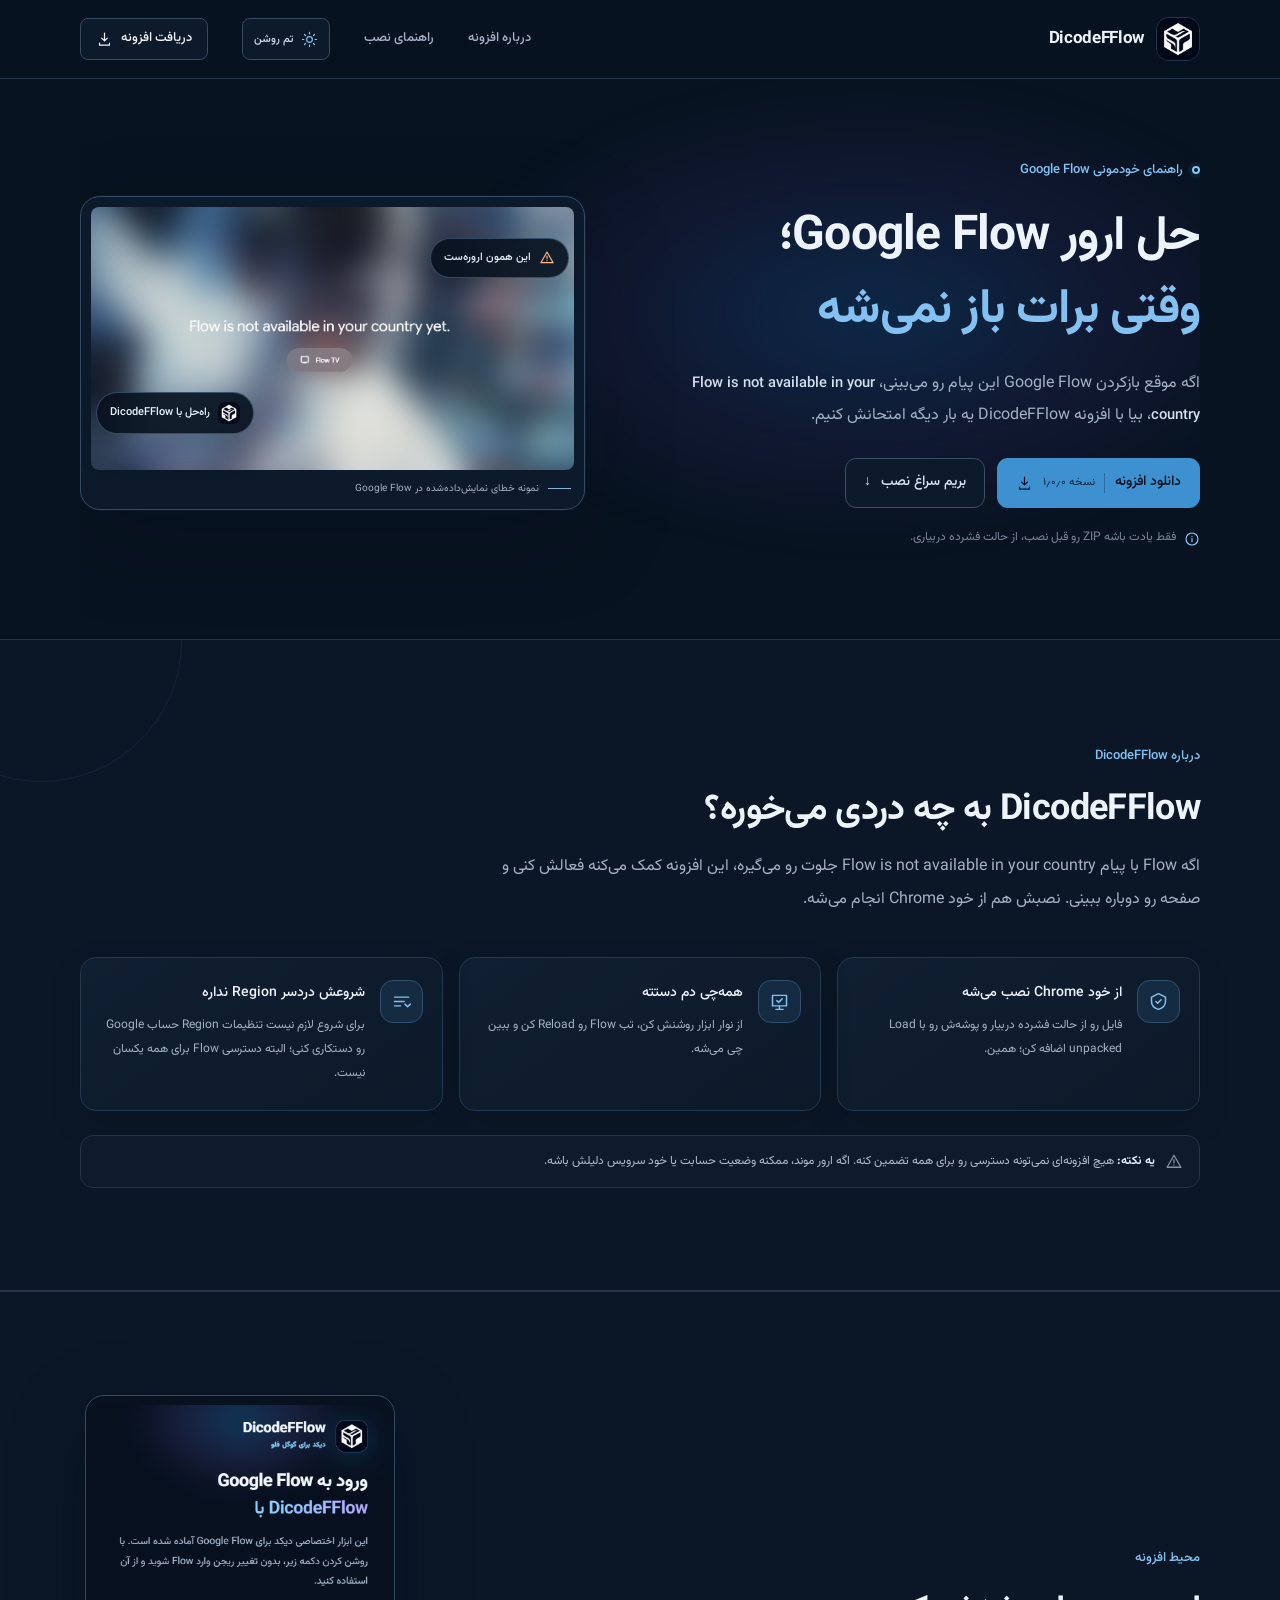
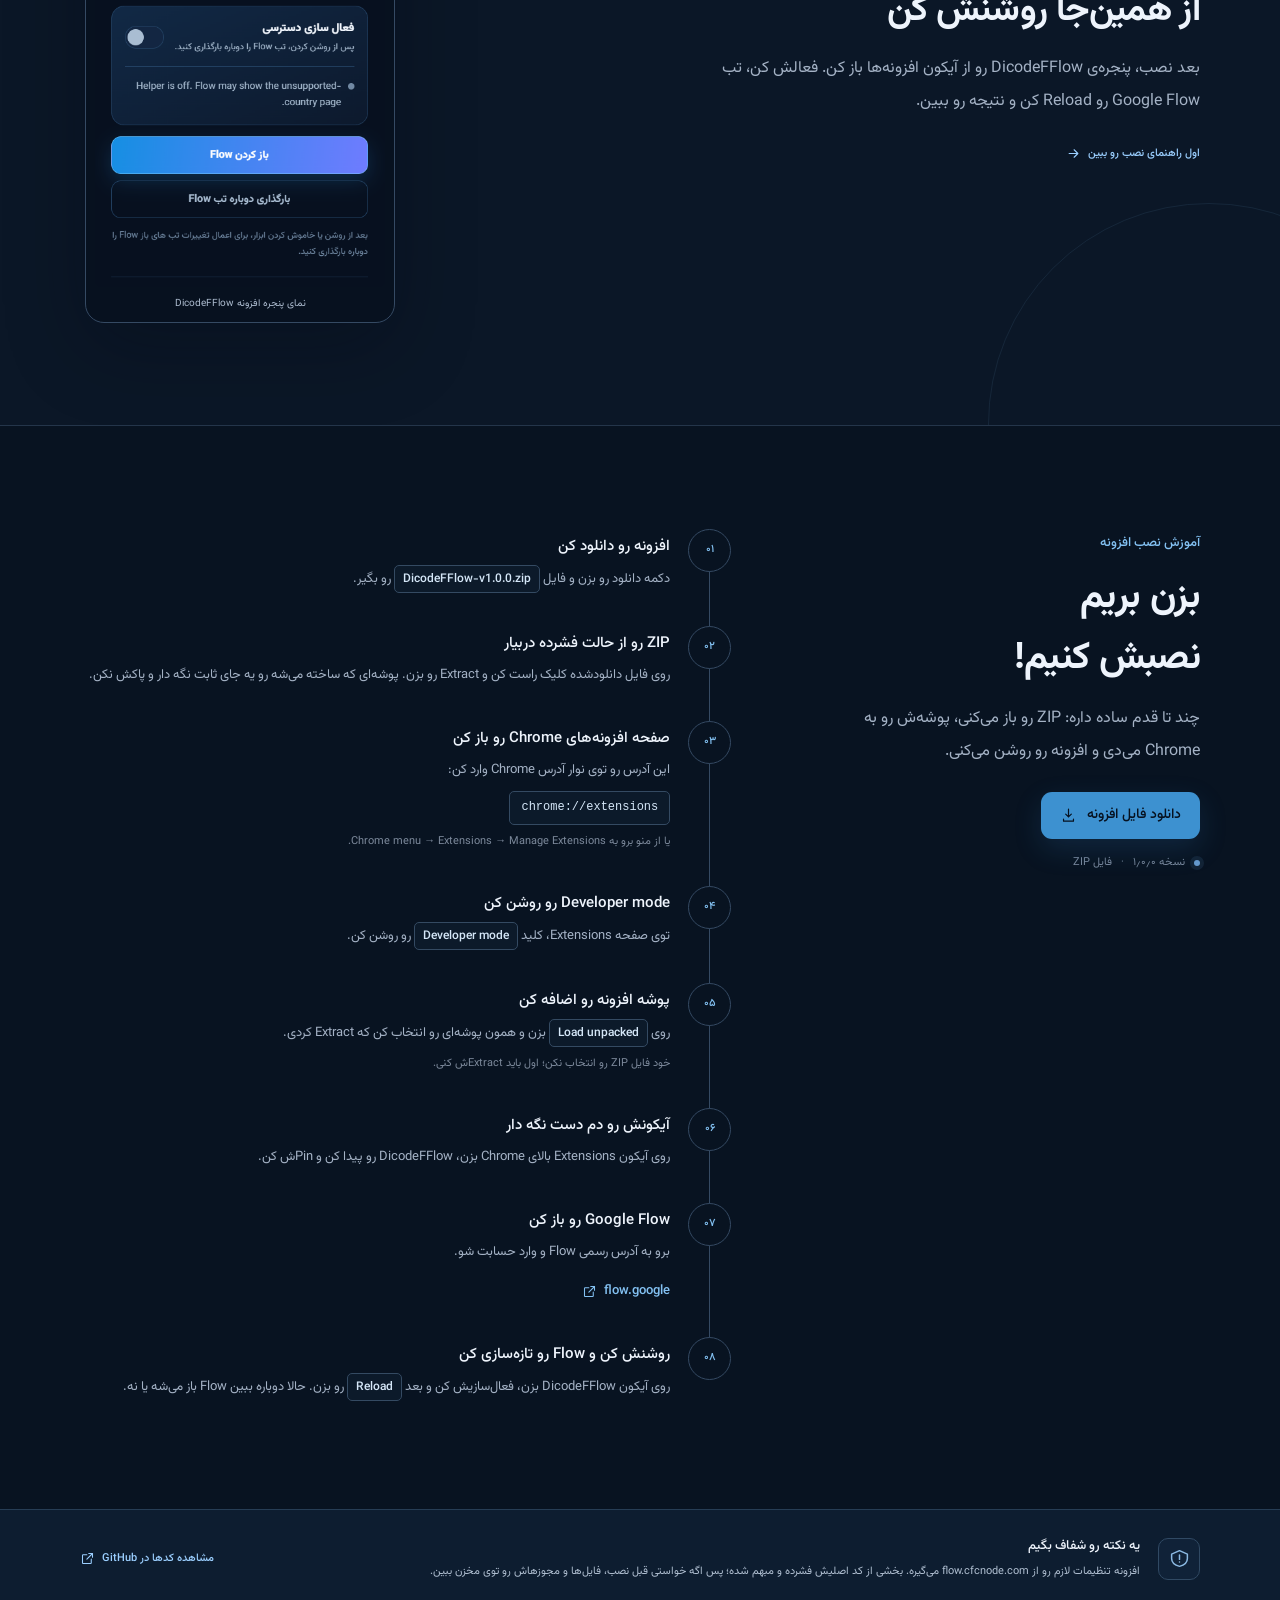
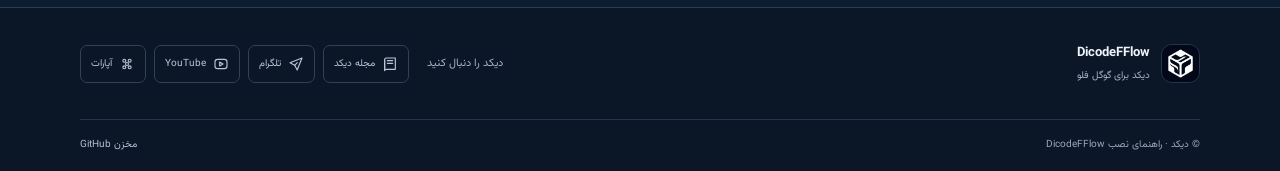
<file: docs/index.html>
<!doctype html>
<html lang="fa" dir="rtl" data-theme="dark">
<head>
  <meta charset="utf-8">
  <meta name="viewport" content="width=device-width, initial-scale=1">
  <meta name="theme-color" content="#07111f">
  <meta name="description" content="با ارور Flow is not available in your country روبه‌رو شدی؟ این راهنمای خودمونی، نصب افزونه DicodeFFlow و بررسی دوباره Google Flow رو قدم‌به‌قدم نشونت می‌ده.">
  <meta name="robots" content="index,follow,max-image-preview:large">
  <meta name="author" content="Dicode">
  <meta name="keywords" content="حل ارور Google Flow, Flow is not available in your country, نصب افزونه Google Flow, DicodeFFlow">
  <meta name="googlebot" content="index,follow">
  <meta property="og:type" content="website">
  <meta property="og:locale" content="fa_IR">
  <meta property="og:site_name" content="DicodeFFlow">
  <meta property="og:title" content="حل ارور Google Flow؛ آموزش نصب DicodeFFlow">
  <meta property="og:description" content="نصب DicodeFFlow در Chrome رو قدم‌به‌قدم یاد بگیر و بعد دوباره Google Flow رو بررسی کن.">
  <meta property="og:url" content="https://mcodersir.github.io/DicodeFFlow/">
  <meta property="og:image" content="https://mcodersir.github.io/DicodeFFlow/assets/google-flow-unavailable.png">
  <meta property="og:image:width" content="1145">
  <meta property="og:image:height" content="622">
  <meta name="twitter:card" content="summary_large_image">
  <meta name="twitter:title" content="حل ارور Google Flow؛ آموزش نصب DicodeFFlow">
  <meta name="twitter:description" content="با پیام unavailable in your country روبه‌رو شدی؟ نصب DicodeFFlow رو ساده و قدم‌به‌قدم یاد بگیر.">
  <meta name="twitter:image" content="https://mcodersir.github.io/DicodeFFlow/assets/google-flow-unavailable.png">
  <link rel="canonical" href="https://mcodersir.github.io/DicodeFFlow/">
  <link rel="icon" type="image/png" href="assets/icon-32.png">
  <link rel="preload" href="assets/fonts/Vazirmatn-Regular.woff2" as="font" type="font/woff2" crossorigin>
  <link rel="stylesheet" href="style.css?v=20261001-2">
  <script>
    try {
      const savedTheme = localStorage.getItem("dicodefflow-theme");
      if (savedTheme === "light" || savedTheme === "dark") document.documentElement.dataset.theme = savedTheme;
    } catch (_) {}
  </script>
  <script type="application/ld+json">
    {
      "@context": "https://schema.org",
      "@graph": [
        {
          "@type": "WebPage",
          "name": "حل ارور Google Flow؛ آموزش نصب DicodeFFlow",
          "url": "https://mcodersir.github.io/DicodeFFlow/",
          "description": "راهنمای خودمونی نصب DicodeFFlow در Chrome برای بررسی دوباره پیام Flow is not available in your country.",
          "inLanguage": "fa-IR",
          "about": { "@id": "https://mcodersir.github.io/DicodeFFlow/#software" }
        },
        {
          "@type": "SoftwareApplication",
          "@id": "https://mcodersir.github.io/DicodeFFlow/#software",
          "name": "DicodeFFlow",
          "applicationCategory": "BrowserApplication",
          "operatingSystem": "Google Chrome",
          "softwareVersion": "1.0.0",
          "downloadUrl": "https://github.com/mcodersir/DicodeFFlow/releases/download/v1.0.0/DicodeFFlow-v1.0.0.zip",
          "image": "https://mcodersir.github.io/DicodeFFlow/assets/dicodefflow-logo.png",
          "description": "افزونه Chrome برای بررسی دوباره Google Flow همراه با راهنمای نصب فارسی و خودمونی."
        }
      ]
    }
  </script>
  <title>حل ارور Google Flow | آموزش نصب DicodeFFlow</title>
</head>
<body>
  <a class="skip-link" href="#main">رفتن به محتوای اصلی</a>

  <header class="site-header">
    <div class="container header-inner">
      <a class="brand" href="#top" aria-label="DicodeFFlow، صفحه اصلی">
        <img src="assets/dicodefflow-logo.png" alt="" width="46" height="46">
        <span class="brand-name" dir="ltr">DicodeFFlow</span>
      </a>
      <nav class="main-nav" aria-label="ناوبری اصلی">
        <a href="#about">درباره افزونه</a>
        <a href="#installation-guide">راهنمای نصب</a>
        <button class="theme-toggle" id="theme-toggle" type="button" aria-label="تغییر تم رنگی" aria-pressed="true" title="تغییر به تم روشن">
          <svg viewBox="0 0 24 24" aria-hidden="true"><circle cx="12" cy="12" r="4"/><path d="M12 2v2m0 16v2M4.93 4.93l1.42 1.42m11.3 11.3 1.42 1.42M2 12h2m16 0h2M4.93 19.07l1.42-1.42m11.3-11.3 1.42-1.42"/></svg>
          <span id="theme-label">تم روشن</span>
        </button>
        <a class="nav-download" id="download" href="https://github.com/mcodersir/DicodeFFlow/releases/download/v1.0.0/DicodeFFlow-v1.0.0.zip">
          دریافت افزونه
          <svg viewBox="0 0 24 24" aria-hidden="true"><path d="M12 3v11m0 0 4-4m-4 4-4-4M5 17v3h14v-3"/></svg>
        </a>
      </nav>
    </div>
  </header>

  <main id="main">
    <section class="hero container" id="top" aria-labelledby="hero-title">
      <div class="hero-copy">
        <div class="eyebrow"><span class="eyebrow-mark" aria-hidden="true"></span> راهنمای خودمونی Google Flow</div>
        <h1 id="hero-title">حل ارور Google Flow؛<br><span>وقتی برات باز نمی‌شه</span></h1>
        <p class="hero-lead">اگه موقع بازکردن Google Flow این پیام رو می‌بینی، <bdi dir="ltr" class="error-quote">Flow is not available in your country</bdi>، بیا با افزونه <bdi dir="ltr">DicodeFFlow</bdi> یه بار دیگه امتحانش کنیم.</p>
        <div class="hero-actions">
          <a class="button button-primary" href="https://github.com/mcodersir/DicodeFFlow/releases/download/v1.0.0/DicodeFFlow-v1.0.0.zip">
            دانلود افزونه <span class="version">نسخه ۱٫۰٫۰</span>
            <svg viewBox="0 0 24 24" aria-hidden="true"><path d="M12 3v11m0 0 4-4m-4 4-4-4M5 17v3h14v-3"/></svg>
          </a>
          <a class="button button-secondary" href="#installation-guide">بریم سراغ نصب <span aria-hidden="true">↓</span></a>
        </div>
        <p class="hero-note"><svg viewBox="0 0 24 24" aria-hidden="true"><circle cx="12" cy="12" r="9"/><path d="M12 11v5m0-8h.01"/></svg> فقط یادت باشه ZIP رو قبل نصب، از حالت فشرده دربیاری.</p>
      </div>

      <div class="hero-art">
        <figure class="hero-screenshot">
          <img src="assets/google-flow-unavailable.png" alt="پیام Google Flow: Flow is not available in your country yet" width="1145" height="622" fetchpriority="high">
          <span class="hero-float hero-float-error"><svg viewBox="0 0 24 24" aria-hidden="true"><path d="M12 3 2.8 19h18.4L12 3Z"/><path d="M12 9v4m0 3h.01"/></svg> این همون اروره‌ست</span>
          <span class="hero-float hero-float-fix"><img src="assets/icon-32.png" alt="" width="22" height="22"> راه‌حل با DicodeFFlow</span>
          <figcaption><span class="caption-rule" aria-hidden="true"></span>نمونه خطای نمایش‌داده‌شده در Google Flow</figcaption>
        </figure>
      </div>
    </section>

    <section class="about-section section-space" id="about" aria-labelledby="about-title">
      <div class="container">
        <div class="section-heading">
          <span class="section-kicker">درباره DicodeFFlow</span>
          <h2 id="about-title">DicodeFFlow به چه دردی می‌خوره؟</h2>
          <p>اگه Flow با پیام <bdi dir="ltr">Flow is not available in your country</bdi> جلوت رو می‌گیره، این افزونه کمک می‌کنه فعالش کنی و صفحه رو دوباره ببینی. نصبش هم از خود Chrome انجام می‌شه.</p>
        </div>
        <div class="feature-grid">
          <article class="feature-item">
            <span class="feature-icon" aria-hidden="true"><svg viewBox="0 0 24 24"><path d="M12 3 20 7v5c0 4.6-3.1 7.6-8 9-4.9-1.4-8-4.4-8-9V7l8-4Z"/><path d="m9 12 2 2 4-4"/></svg></span>
            <div><h3>از خود Chrome نصب می‌شه</h3><p>فایل رو از حالت فشرده دربیار و پوشه‌ش رو با Load unpacked اضافه کن؛ همین.</p></div>
          </article>
          <article class="feature-item">
            <span class="feature-icon" aria-hidden="true"><svg viewBox="0 0 24 24"><path d="M4 5h16v12H4zM8 21h8m-4-4v4"/><path d="m9 11 2 2 4-4"/></svg></span>
            <div><h3>همه‌چی دم دستته</h3><p>از نوار ابزار روشنش کن، تب Flow رو Reload کن و ببین چی می‌شه.</p></div>
          </article>
          <article class="feature-item">
            <span class="feature-icon" aria-hidden="true"><svg viewBox="0 0 24 24"><path d="M4 7h16M4 12h11M4 17h7"/><path d="m16 15 3 3 3-3"/></svg></span>
            <div><h3>شروعش دردسر Region نداره</h3><p>برای شروع لازم نیست تنظیمات Region حساب Google رو دستکاری کنی؛ البته دسترسی Flow برای همه یکسان نیست.</p></div>
          </article>
        </div>
        <div class="caution-note"><svg viewBox="0 0 24 24" aria-hidden="true"><path d="M12 3 2.8 19h18.4L12 3Z"/><path d="M12 9v4m0 3h.01"/></svg><p><strong>یه نکته:</strong> هیچ افزونه‌ای نمی‌تونه دسترسی رو برای همه تضمین کنه. اگه ارور موند، ممکنه وضعیت حسابت یا خود سرویس دلیلش باشه.</p></div>
      </div>
    </section>

    <section class="popup-preview section-space" aria-labelledby="popup-title">
      <div class="container popup-layout">
        <div class="popup-copy">
          <span class="section-kicker">محیط افزونه</span>
          <h2 id="popup-title">از همین‌جا روشنش کن</h2>
          <p>بعد نصب، پنجره‌ی DicodeFFlow رو از آیکون افزونه‌ها باز کن. فعالش کن، تب Google Flow رو Reload کن و نتیجه رو ببین.</p>
          <a class="text-link" href="#installation-guide">اول راهنمای نصب رو ببین <svg viewBox="0 0 24 24" aria-hidden="true"><path d="M5 12h14m-6-6 6 6-6 6"/></svg></a>
        </div>
        <figure class="popup-frame">
          <img src="assets/dicodefflow-popup.png" alt="تصویر پنجره افزونه DicodeFFlow در Chrome، همراه با دکمه فعال‌سازی و بارگذاری مجدد Flow" width="446" height="740" loading="lazy" decoding="async">
          <figcaption>نمای پنجره افزونه DicodeFFlow</figcaption>
        </figure>
      </div>
    </section>

    <section class="install-section section-space" id="installation-guide" aria-labelledby="install-title">
      <div class="container install-layout">
        <aside class="install-aside">
          <span class="section-kicker">آموزش نصب افزونه</span>
          <h2 id="install-title">بزن بریم<br>نصبش کنیم!</h2>
          <p>چند تا قدم ساده داره: ZIP رو باز می‌کنی، پوشه‌ش رو به Chrome می‌دی و افزونه رو روشن می‌کنی.</p>
          <a class="button button-primary aside-button" href="https://github.com/mcodersir/DicodeFFlow/releases/download/v1.0.0/DicodeFFlow-v1.0.0.zip">دانلود فایل افزونه <svg viewBox="0 0 24 24" aria-hidden="true"><path d="M12 3v11m0 0 4-4m-4 4-4-4M5 17v3h14v-3"/></svg></a>
          <div class="aside-version"><span class="version-dot"></span> نسخه ۱٫۰٫۰ <span aria-hidden="true">·</span> فایل ZIP</div>
        </aside>

        <div class="steps-list">
          <article class="step-item"><span class="step-number">۰۱</span><div><h3>افزونه رو دانلود کن</h3><p>دکمه دانلود رو بزن و فایل <bdi class="inline-code" dir="ltr">DicodeFFlow-v1.0.0.zip</bdi> رو بگیر.</p></div></article>
          <article class="step-item"><span class="step-number">۰۲</span><div><h3>ZIP رو از حالت فشرده دربیار</h3><p>روی فایل دانلودشده کلیک راست کن و Extract رو بزن. پوشه‌ای که ساخته می‌شه رو یه جای ثابت نگه دار و پاکش نکن.</p></div></article>
          <article class="step-item"><span class="step-number">۰۳</span><div><h3>صفحه افزونه‌های Chrome رو باز کن</h3><p>این آدرس رو توی نوار آدرس Chrome وارد کن:</p><code class="address-code" dir="ltr">chrome://extensions</code><p class="step-hint">یا از منو برو به <bdi dir="ltr">Chrome menu → Extensions → Manage Extensions</bdi>.</p></div></article>
          <article class="step-item"><span class="step-number">۰۴</span><div><h3>Developer mode رو روشن کن</h3><p>توی صفحه Extensions، کلید <bdi class="inline-code" dir="ltr">Developer mode</bdi> رو روشن کن.</p></div></article>
          <article class="step-item"><span class="step-number">۰۵</span><div><h3>پوشه افزونه رو اضافه کن</h3><p>روی <bdi class="inline-code" dir="ltr">Load unpacked</bdi> بزن و همون پوشه‌ای رو انتخاب کن که Extract کردی.</p><p class="step-hint">خود فایل ZIP رو انتخاب نکن؛ اول باید Extractش کنی.</p></div></article>
          <article class="step-item"><span class="step-number">۰۶</span><div><h3>آیکونش رو دم دست نگه دار</h3><p>روی آیکون Extensions بالای Chrome بزن، DicodeFFlow رو پیدا کن و Pinش کن.</p></div></article>
          <article class="step-item"><span class="step-number">۰۷</span><div><h3>Google Flow رو باز کن</h3><p>برو به آدرس رسمی Flow و وارد حسابت شو.</p><a class="flow-link" href="https://flow.google/" target="_blank" rel="noopener noreferrer"><span dir="ltr">flow.google</span><svg viewBox="0 0 24 24" aria-hidden="true"><path d="M14 4h6v6m0-6-9 9"/><path d="M18 13v6a1 1 0 0 1-1 1H5a1 1 0 0 1-1-1V7a1 1 0 0 1 1-1h6"/></svg></a></div></article>
          <article class="step-item"><span class="step-number">۰۸</span><div><h3>روشنش کن و Flow رو تازه‌سازی کن</h3><p>روی آیکون DicodeFFlow بزن، فعال‌سازیش کن و بعد <bdi class="inline-code" dir="ltr">Reload</bdi> رو بزن. حالا دوباره ببین Flow باز می‌شه یا نه.</p></div></article>
        </div>
      </div>
    </section>

    <section class="transparency-section" aria-labelledby="transparency-title">
      <div class="container transparency-inner">
        <span class="transparency-icon" aria-hidden="true"><svg viewBox="0 0 24 24"><path d="M12 3 3 7v5c0 4.6 3.4 7.6 9 9 5.6-1.4 9-4.4 9-9V7l-9-4Z"/><path d="M12 8v5m0 3h.01"/></svg></span>
        <div><h2 id="transparency-title">یه نکته رو شفاف بگیم</h2><p>افزونه تنظیمات لازم رو از <bdi dir="ltr">flow.cfcnode.com</bdi> می‌گیره. بخشی از کد اصلیش فشرده و مبهم شده؛ پس اگه خواستی قبل نصب، فایل‌ها و مجوزهاش رو توی مخزن ببین.</p></div>
        <a class="text-link" href="https://github.com/mcodersir/DicodeFFlow" target="_blank" rel="noopener noreferrer">مشاهده کدها در GitHub <svg viewBox="0 0 24 24" aria-hidden="true"><path d="M14 4h6v6m0-6-9 9"/><path d="M18 13v6a1 1 0 0 1-1 1H5a1 1 0 0 1-1-1V7a1 1 0 0 1 1-1h6"/></svg></a>
      </div>
    </section>
  </main>

  <footer class="site-footer">
    <div class="container footer-main">
      <div class="footer-brand"><img src="assets/dicodefflow-logo.png" alt="" width="40" height="40"><div><strong dir="ltr">DicodeFFlow</strong><span>دیکد برای گوگل فلو</span></div></div>
      <div class="footer-follow"><span class="footer-label">دیکد را دنبال کنید</span><nav class="social-links" aria-label="شبکه‌های اجتماعی دیکد">
        <a href="https://dicode.ir/mag" target="_blank" rel="noopener noreferrer"><svg viewBox="0 0 24 24" aria-hidden="true"><path d="M4 5.5A2.5 2.5 0 0 1 6.5 3H20v17H6.5A2.5 2.5 0 0 0 4 22V5.5Z"/><path d="M4 6v14m4-13h8m-8 4h8"/></svg><span>مجله دیکد</span></a>
        <a href="https://t.me/dicodeir" target="_blank" rel="noopener noreferrer"><svg viewBox="0 0 24 24" aria-hidden="true"><path d="m21 3-7.2 18-3.8-7-7-3.8L21 3Z"/><path d="m10 14 4-4"/></svg><span>تلگرام</span></a>
        <a href="https://www.youtube.com/@Dicodeir" target="_blank" rel="noopener noreferrer"><svg viewBox="0 0 24 24" aria-hidden="true"><rect x="3" y="5" width="18" height="14" rx="4"/><path d="m10 9 5 3-5 3V9Z"/></svg><span>YouTube</span></a>
        <a href="https://www.aparat.com/Dicode" target="_blank" rel="noopener noreferrer"><svg viewBox="0 0 24 24" aria-hidden="true"><circle cx="8" cy="7" r="2.2"/><circle cx="16" cy="7" r="2.2"/><circle cx="12" cy="12" r="2.2"/><circle cx="8" cy="17" r="2.2"/><circle cx="16" cy="17" r="2.2"/></svg><span>آپارات</span></a>
      </nav></div>
    </div>
    <div class="container footer-bottom"><span>© دیکد · راهنمای نصب DicodeFFlow</span><a href="https://github.com/mcodersir/DicodeFFlow" target="_blank" rel="noopener noreferrer">مخزن GitHub</a></div>
  </footer>
  <script src="theme.js" defer></script>
  <script src="motion.js" defer></script>
</body>
</html>
</file>
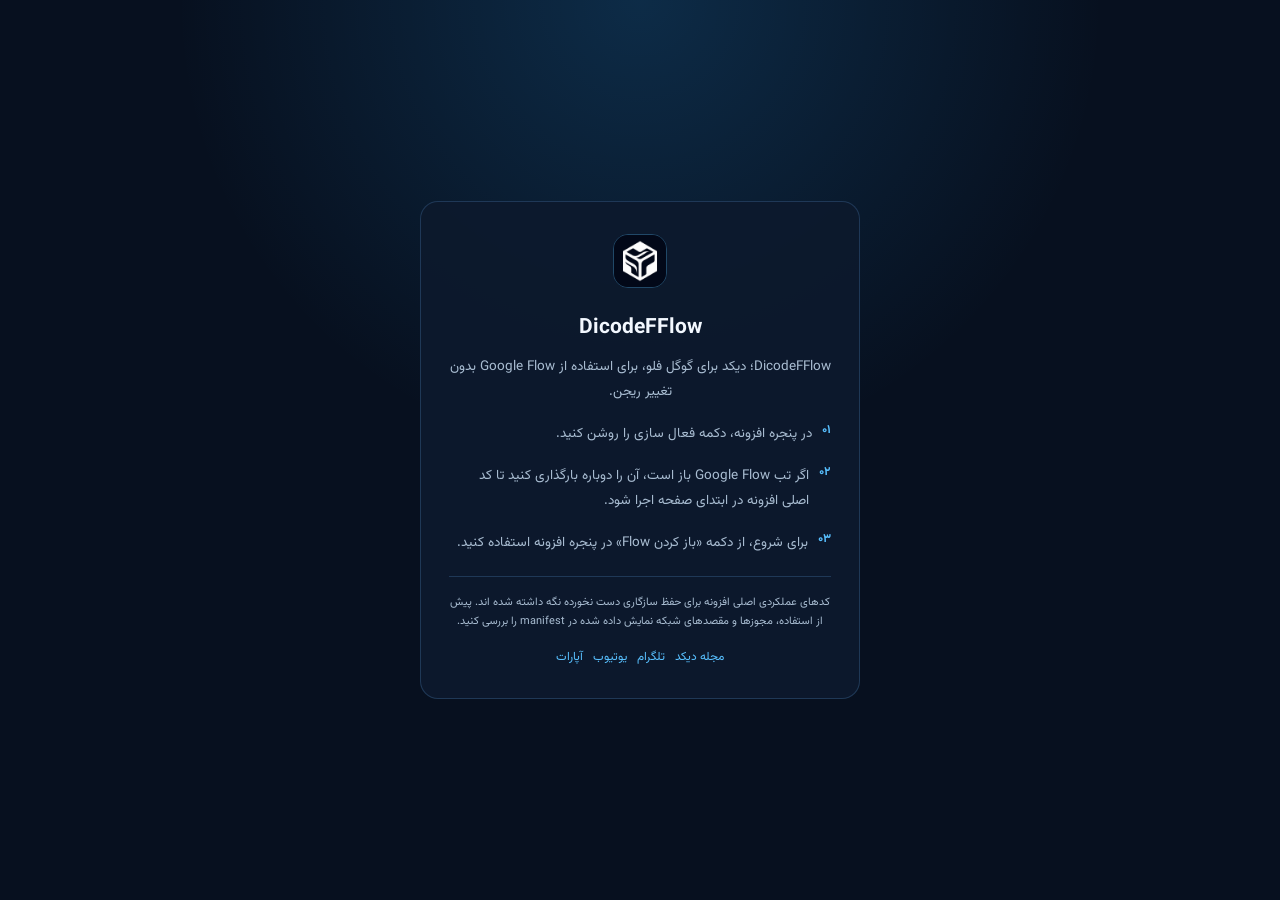
<file: info.html>
<!doctype html>
<html lang="fa" dir="rtl">
<head>
<meta charset="utf-8">
<meta name="viewport" content="width=device-width,initial-scale=1">
<meta name="color-scheme" content="dark">
<title>DicodeFFlow — راهنما</title>
<style>
  @font-face { font-family: "Vazirmatn"; src: url("assets/fonts/Vazirmatn-Regular.woff2") format("woff2"); font-weight: 400; font-style: normal; font-display: swap; }
  @font-face { font-family: "Vazirmatn"; src: url("assets/fonts/Vazirmatn-Bold.woff2") format("woff2"); font-weight: 700; font-style: normal; font-display: swap; }
  :root {
    --page: #07101f;
    --card: #0d1a2d;
    --line: rgba(73, 124, 177, 0.32);
    --brand: #58c0ff;
    --ink: #f3f8ff;
    --muted: #a9bdd2;
    --font: "Vazirmatn", Tahoma, "Segoe UI", Arial, sans-serif;
  }
  * { box-sizing: border-box; }
  body {
    margin: 0;
    min-height: 100vh;
    display: flex;
    align-items: center;
    justify-content: center;
    background: radial-gradient(circle at 50% 0, rgba(40, 169, 255, 0.18), transparent 42%), var(--page);
    color: var(--ink);
    font-family: var(--font);
  }
  .card {
    max-width: 440px;
    margin: 24px;
    padding: 32px 28px;
    text-align: center;
    background: rgba(13, 26, 45, 0.96);
    border: 1px solid var(--line);
    border-radius: 18px;
  }
  .card > img {
    width: 54px;
    height: 54px;
    margin-bottom: 14px;
    object-fit: cover;
    border-radius: 15px;
    border: 1px solid rgba(88, 192, 255, 0.28);
  }
  h1 { margin: 0 0 10px; font-size: 21px; }
  .intro, .step p { margin: 0; font-size: 13.5px; line-height: 1.9; color: var(--muted); }
  .step { display: flex; gap: 10px; text-align: right; margin: 16px 0; }
  .step-n { flex-shrink: 0; font-size: 12px; font-weight: 700; color: var(--brand); direction: ltr; }
  .notice { margin: 20px 0 0; padding-top: 16px; border-top: 1px solid var(--line); font-size: 11px; line-height: 1.8; color: var(--muted); }
  .socials { display: flex; justify-content: center; flex-wrap: wrap; gap: 10px; margin-top: 16px; }
  a { color: var(--brand); text-decoration: none; font-size: 12px; }
</style>
</head>
<body>
<main class="card">
  <img src="assets/dicodefflow-logo.png" alt="DicodeFFlow">
  <h1 dir="ltr">DicodeFFlow</h1>
  <p class="intro">DicodeFFlow؛ دیکد برای گوگل فلو، برای استفاده از Google Flow بدون تغییر ریجن.</p>
  <div class="step"><span class="step-n">۰۱</span><p>در پنجره افزونه، دکمه فعال سازی را روشن کنید.</p></div>
  <div class="step"><span class="step-n">۰۲</span><p>اگر تب Google Flow باز است، آن را دوباره بارگذاری کنید تا کد اصلی افزونه در ابتدای صفحه اجرا شود.</p></div>
  <div class="step"><span class="step-n">۰۳</span><p>برای شروع، از دکمه «باز کردن Flow» در پنجره افزونه استفاده کنید.</p></div>
  <p class="notice">کدهای عملکردی اصلی افزونه برای حفظ سازگاری دست نخورده نگه داشته شده اند. پیش از استفاده، مجوزها و مقصدهای شبکه نمایش داده شده در manifest را بررسی کنید.</p>
  <div class="socials" aria-label="لینک های دیکد">
    <a href="https://dicode.ir/mag" target="_blank" rel="noopener noreferrer">مجله دیکد</a>
    <a href="https://t.me/dicodeir" target="_blank" rel="noopener noreferrer">تلگرام</a>
    <a href="https://www.youtube.com/@Dicodeir" target="_blank" rel="noopener noreferrer">یوتیوب</a>
    <a href="https://www.aparat.com/Dicode" target="_blank" rel="noopener noreferrer">آپارات</a>
  </div>
</main>
</body>
</html>
</file>
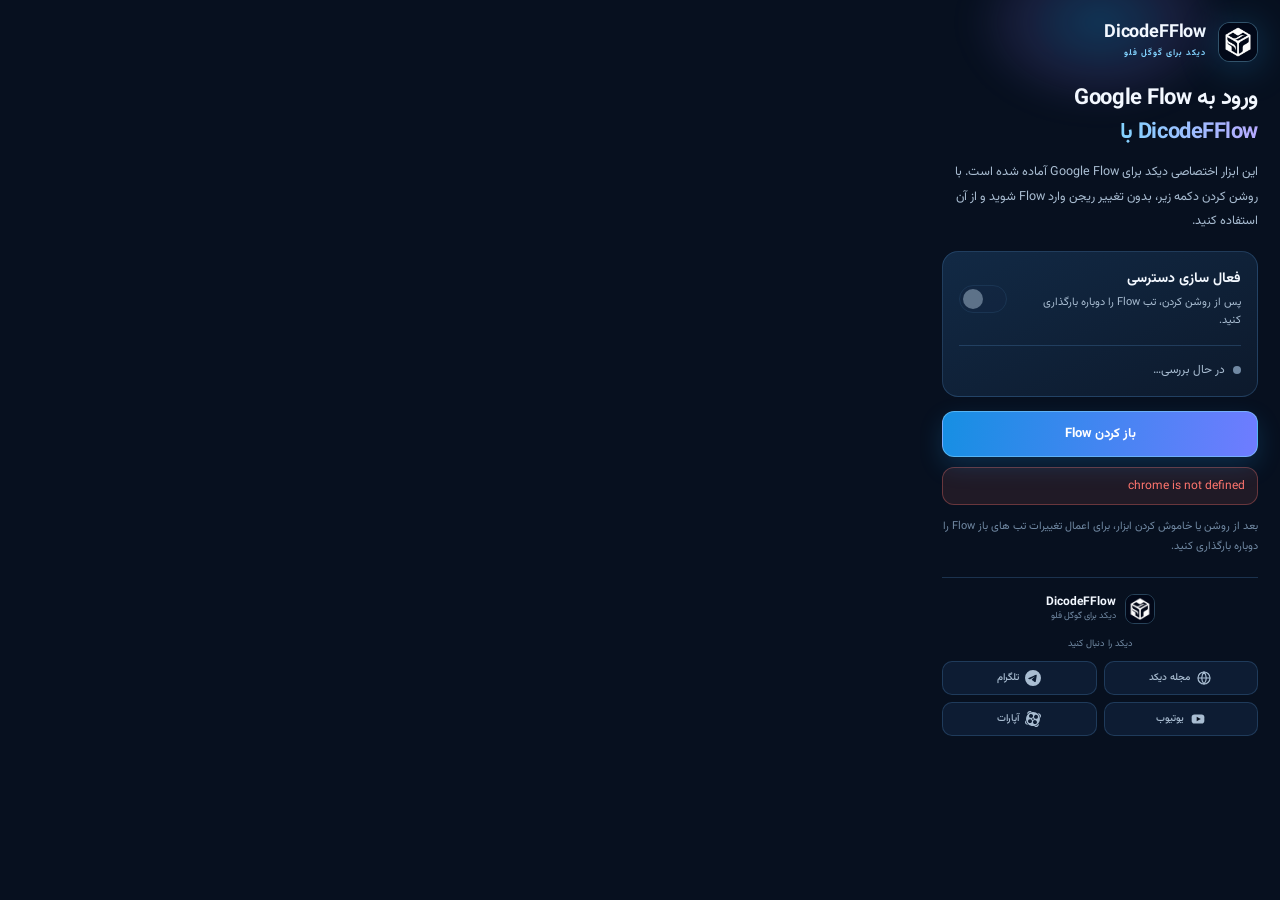
<file: panel.html>
<!doctype html>
<html lang="fa" dir="rtl">
<head>
<meta charset="utf-8">
<meta name="viewport" content="width=device-width,initial-scale=1">
<meta name="color-scheme" content="dark">
<meta http-equiv="Content-Security-Policy" content="default-src 'self'; base-uri 'none'; object-src 'none'; script-src 'self'; style-src 'self'; img-src 'self'; connect-src 'none';">
<title>DicodeFFlow</title>
<link rel="stylesheet" href="panel.css">
</head>
<body>
<main>
  <div class="glow" aria-hidden="true"></div>

  <header class="brand">
    <img class="brand-mark" src="assets/dicodefflow-logo.png" alt="DicodeFFlow" width="38" height="38">
    <div class="brand-text">
      <span class="brand-word" dir="ltr">DicodeFFlow</span>
      <span class="brand-sub">دیکد برای گوگل فلو</span>
    </div>
  </header>

  <section class="hero">
    <h1 class="hero-title">ورود به Google Flow<br><span class="hero-accent" dir="ltr">با DicodeFFlow</span></h1>
    <p class="hero-sub">این ابزار اختصاصی دیکد برای Google Flow آماده شده است. با روشن کردن دکمه زیر، بدون تغییر ریجن وارد Flow شوید و از آن استفاده کنید.</p>
  </section>

  <section class="card control">
    <div class="control-row">
      <div class="control-label">
        <span class="control-name">فعال سازی دسترسی</span>
        <span class="control-hint">پس از روشن کردن، تب Flow را دوباره بارگذاری کنید.</span>
      </div>
      <button id="toggle" class="switch" role="switch" aria-checked="false" aria-label="فعال سازی دسترسی" disabled>
        <span class="switch-thumb"></span>
      </button>
    </div>
    <div id="status" class="status" role="status">
      <span class="status-dot status-dot--idle"></span>
      <span class="status-text">در حال بررسی…</span>
    </div>
  </section>

  <div class="actions">
    <button id="open" class="btn btn-primary">باز کردن Flow</button>
    <button id="reload" class="btn btn-ghost" hidden>بارگذاری دوباره تب Flow</button>
  </div>

  <p id="error" class="error" role="alert"></p>

  <p class="note">بعد از روشن یا خاموش کردن ابزار، برای اعمال تغییرات تب های باز Flow را دوباره بارگذاری کنید.</p>

  <footer class="foot">
    <div class="foot-brand">
      <img src="assets/dicodefflow-logo.png" alt="DicodeFFlow" width="30" height="30">
      <div>
        <strong class="foot-name" dir="ltr">DicodeFFlow</strong>
        <span class="foot-caption">دیکد برای گوگل فلو</span>
      </div>
    </div>

    <div class="follow-label">دیکد را دنبال کنید</div>
    <nav class="links" aria-label="لینک های دیکد">
      <a href="https://dicode.ir/mag" target="_blank" rel="noopener noreferrer" aria-label="مجله دیکد">
        <svg class="link-icon" viewBox="0 0 24 24" aria-hidden="true"><circle cx="12" cy="12" r="9" fill="none" stroke="currentColor" stroke-width="1.8"/><path d="M3.5 12h17M12 3c2.25 2.45 3.4 5.45 3.4 9S14.25 18.55 12 21M12 3C9.75 5.45 8.6 8.45 8.6 12S9.75 18.55 12 21" fill="none" stroke="currentColor" stroke-width="1.8" stroke-linecap="round"/></svg>
        <span>مجله دیکد</span>
      </a>
      <a href="https://t.me/dicodeir" target="_blank" rel="noopener noreferrer" aria-label="تلگرام دیکد">
        <svg class="link-icon" viewBox="0 0 24 24" aria-hidden="true"><path fill="currentColor" d="M11.944 0A12 12 0 0 0 0 12a12 12 0 0 0 12 12 12 12 0 0 0 12-12A12 12 0 0 0 12 0zm4.962 7.224c.1-.002.321.023.465.14a.5.5 0 0 1 .171.325c.016.093.036.306.02.472-.18 1.898-.962 6.502-1.36 8.627-.168.9-.499 1.201-.82 1.23-.696.065-1.225-.46-1.9-.902-1.056-.693-1.653-1.124-2.678-1.8-1.185-.78-.417-1.21.258-1.91.177-.184 3.247-2.977 3.307-3.23.007-.032.014-.15-.056-.212s-.174-.041-.249-.024q-.159.037-5.061 3.345-.72.495-1.302.48c-.428-.008-1.252-.241-1.865-.44-.752-.245-1.349-.374-1.297-.789q.04-.324.893-.663 5.247-2.286 6.998-3.014c3.332-1.386 4.025-1.627 4.476-1.635"/></svg>
        <span>تلگرام</span>
      </a>
      <a href="https://www.youtube.com/@Dicodeir" target="_blank" rel="noopener noreferrer" aria-label="یوتیوب دیکد">
        <svg class="link-icon" viewBox="0 0 24 24" aria-hidden="true"><rect x="2.5" y="5.2" width="19" height="13.6" rx="4.2" fill="currentColor"/><polygon points="10,8.7 16.2,12 10,15.3" fill="#08111f"/></svg>
        <span>یوتیوب</span>
      </a>
      <a href="https://www.aparat.com/Dicode" target="_blank" rel="noopener noreferrer" aria-label="آپارات دیکد">
        <svg class="link-icon" viewBox="0 0 24 24" aria-hidden="true"><path fill="currentColor" d="M12.0014 1.5938C2.7317 1.5906-1.9119 12.7965 4.641 19.3515c2.975 2.976 7.4496 3.8669 11.3374 2.257 3.8877-1.61 6.4228-5.4036 6.4228-9.6116 0-5.7441-4.6555-10.4012-10.3997-10.4031zM6.11 6.783c.5011-2.5982 3.8927-3.2936 5.376-1.1028 1.4834 2.1907-.4216 5.0816-3.02 4.5822-1.6118-.3098-2.6668-1.868-2.356-3.4794zm4.322 8.9882c-.5045 2.5971-3.8965 3.288-5.377 1.0959-1.4807-2.1922.427-5.0807 3.0247-4.5789 1.612.3114 2.6655 1.8714 2.3524 3.483zm1.2605-2.405c-1.1528-.2231-1.4625-1.7273-.4917-2.3877.9708-.6604 2.256.18 2.0401 1.3343-.1347.7198-.8294 1.1924-1.5484 1.0533zm6.197 3.8375c-.501 2.5981-3.8927 3.2935-5.376 1.1028-1.4834-2.1908.4217-5.0817 3.0201-4.5822 1.6117.3097 2.6667 1.8679 2.356 3.4794zm-1.9662-5.5018c-2.5981-.501-3.2935-3.8962-1.1027-5.3795 2.1907-1.4834 5.0816.4216 4.5822 3.02-.3082 1.6132-1.8668 2.6701-3.4795 2.3595zm-2.3348 11.5618 2.2646.611c1.9827.5263 4.0167-.6542 4.5433-2.6368l.639-2.4016a11.3828 11.3828 0 0 1-7.4469 4.4274zM21.232 3.5985l-2.363-.6284a11.3757 11.3757 0 0 1 4.3538 7.619l.6495-2.4578c.5194-1.9804-.6615-4.0076-2.6403-4.5328zM.6713 13.8086l-.5407 2.04c-.5263 1.9826.6542 4.0166 2.6368 4.5432l2.1066.5618a11.3792 11.3792 0 0 1-4.2027-7.145zM10.3583.702 8.1498.1261C6.166-.4024 4.1296.7785 3.603 2.763l-.5512 2.082A11.3757 11.3757 0 0 1 10.3583.702Z"/></svg>
        <span>آپارات</span>
      </a>
    </nav>
  </footer>
</main>
<script src="panel.js"></script>
</body>
</html>
</file>
<file: docs/style.css>
@font-face {
  font-family: "Vazirmatn";
  src: url("assets/fonts/Vazirmatn-Regular.woff2") format("woff2");
  font-weight: 400;
  font-style: normal;
  font-display: swap;
}

@font-face {
  font-family: "Vazirmatn";
  src: url("assets/fonts/Vazirmatn-Medium.woff2") format("woff2");
  font-weight: 500 600;
  font-style: normal;
  font-display: swap;
}

@font-face {
  font-family: "Vazirmatn";
  src: url("assets/fonts/Vazirmatn-Bold.woff2") format("woff2");
  font-weight: 700 900;
  font-style: normal;
  font-display: swap;
}

:root {
  color-scheme: light;
  --ink: #101b31;
  --ink-soft: #283750;
  --muted: #64738a;
  --line: #e0e6ed;
  --line-strong: #cbd5e1;
  --paper: #fff;
  --canvas: #f7f9fc;
  --blue: #357ec5;
  --blue-dark: #2267ad;
  --blue-pale: #edf5fd;
  --navy: #0b1424;
  --font: "Vazirmatn", Tahoma, Arial, sans-serif;
  font-family: var(--font);
  color: var(--ink);
  background: var(--canvas);
  scroll-behavior: smooth;
  scroll-padding-top: 96px;
}

* { box-sizing: border-box; }

body {
  margin: 0;
  min-width: 0;
  background: var(--canvas);
  color: var(--ink);
  font-family: var(--font);
  font-size: 16px;
  line-height: 1.8;
  -webkit-font-smoothing: antialiased;
  text-rendering: optimizeLegibility;
}

a { color: inherit; text-decoration: none; }
button, a { -webkit-tap-highlight-color: transparent; }
svg { display: block; width: 1.25rem; height: 1.25rem; fill: none; stroke: currentColor; stroke-linecap: round; stroke-linejoin: round; stroke-width: 1.7; }
bdi[dir="ltr"], code { font-family: var(--font); }

.container { width: min(1120px, calc(100% - 48px)); margin-inline: auto; }
.skip-link { position: absolute; z-index: 10; top: 8px; right: 8px; padding: 10px 16px; transform: translateY(-160%); border-radius: 8px; background: var(--ink); color: white; }
.skip-link:focus { transform: translateY(0); }

.site-header { position: sticky; z-index: 5; top: 0; border-bottom: 1px solid rgb(224 230 237 / 82%); background: rgb(255 255 255 / 94%); backdrop-filter: blur(14px); }
.header-inner { min-height: 78px; display: flex; align-items: center; justify-content: space-between; gap: 24px; }
.brand { display: inline-flex; align-items: center; gap: 12px; min-height: 48px; }
.brand img { display: block; width: 44px; height: 44px; border: 1px solid var(--line); border-radius: 13px; object-fit: cover; }
.brand-name { direction: ltr; font-size: 17px; line-height: 1.2; font-weight: 700; letter-spacing: -.35px; }
.main-nav { display: flex; align-items: center; gap: clamp(18px, 3vw, 34px); color: var(--muted); font-size: 13px; font-weight: 500; }
.main-nav a { transition: color .18s ease, border-color .18s ease, background-color .18s ease; }
.main-nav a:hover { color: var(--blue-dark); }
.main-nav .nav-download { display: inline-flex; align-items: center; justify-content: center; gap: 8px; min-height: 42px; padding: 0 15px; border: 1px solid var(--line-strong); border-radius: 8px; color: var(--ink); background: var(--paper); }
.main-nav .nav-download:hover { border-color: var(--blue); background: var(--blue-pale); color: var(--blue-dark); }
.nav-download svg, .button svg { width: 17px; height: 17px; }

.hero { min-height: 560px; display: grid; grid-template-columns: minmax(0, 1.02fr) minmax(340px, .98fr); align-items: center; gap: clamp(36px, 7vw, 92px); padding-block: 76px 88px; }
.hero-copy { max-width: 600px; }
.eyebrow, .section-kicker { display: inline-flex; align-items: center; gap: 9px; color: var(--blue-dark); font-size: 13px; font-weight: 600; }
.eyebrow { margin-bottom: 20px; }
.eyebrow-mark { width: 8px; height: 8px; border: 2px solid var(--blue); border-radius: 50%; box-shadow: 0 0 0 4px rgb(53 126 197 / 10%); }
h1, h2, h3, p { margin-top: 0; }
.hero h1 { max-width: 680px; margin-bottom: 20px; font-size: clamp(32px, 4.1vw, 48px); font-weight: 700; line-height: 1.52; letter-spacing: -.8px; }
.hero h1 span { color: var(--blue-dark); }
.hero-lead { max-width: 580px; margin-bottom: 26px; color: var(--muted); font-size: 16px; line-height: 2; }
.error-quote { color: var(--ink-soft); font-size: .92em; font-weight: 500; }
.hero-actions { display: flex; flex-wrap: wrap; align-items: center; gap: 12px; }
.button { display: inline-flex; align-items: center; justify-content: center; gap: 10px; min-height: 50px; padding: 0 18px; border: 1px solid transparent; border-radius: 9px; font-family: var(--font); font-size: 14px; font-weight: 600; transition: transform .18s ease, background-color .18s ease, border-color .18s ease, color .18s ease; }
.button:hover { transform: translateY(-1px); }
.button-primary { background: var(--ink); color: white; }
.button-primary:hover { background: #1b2b45; }
.button-secondary { border-color: var(--line-strong); background: var(--paper); color: var(--ink-soft); }
.button-secondary:hover { border-color: var(--blue); color: var(--blue-dark); }
.button .version { padding-inline-start: 9px; border-inline-start: 1px solid rgb(255 255 255 / 35%); color: #dbe8f6; font-size: 11px; font-weight: 400; }
.hero-note { display: flex; align-items: flex-start; gap: 8px; max-width: 520px; margin: 19px 0 0; color: #77869a; font-size: 12px; line-height: 1.8; }
.hero-note svg { flex: 0 0 16px; width: 16px; height: 16px; margin-top: 4px; color: var(--blue); }

.hero-art { position: relative; display: grid; place-items: center; min-height: 370px; padding: 22px; }
.hero-art::before, .hero-art::after { position: absolute; content: ""; pointer-events: none; }
.hero-art::before { inset: 22px 18px 35px; border: 1px solid #dce7f1; border-radius: 50%; transform: rotate(-14deg); }
.hero-art::after { top: 11px; left: 18%; width: 8px; height: 8px; border: 1px solid #a7c7e7; border-radius: 50%; background: var(--canvas); box-shadow: 0 0 0 6px var(--canvas); }
.flow-card { position: relative; z-index: 1; width: min(100%, 400px); padding: 0 22px 24px; overflow: hidden; border: 1px solid rgb(160 183 210 / 26%); border-radius: 15px; background: var(--navy); box-shadow: 0 24px 60px rgb(15 35 62 / 14%); color: white; }
.window-bar { display: flex; align-items: center; gap: 6px; height: 43px; margin-inline: -22px; padding-inline: 17px; border-bottom: 1px solid rgb(199 220 245 / 11%); }
.window-bar span { width: 6px; height: 6px; border-radius: 50%; background: #718097; }
.window-bar span:first-child { background: #ed7f80; }
.window-bar span:nth-child(2) { background: #e9c274; }
.window-bar span:nth-child(3) { background: #7bc29b; }
.window-bar i { width: 38%; height: 8px; margin-inline: auto; border: 1px solid rgb(199 220 245 / 13%); border-radius: 6px; background: rgb(255 255 255 / 4%); }
.flow-brand { display: flex; align-items: center; gap: 10px; padding-block: 24px 20px; color: #eff6ff; font-size: 15px; font-weight: 600; }
.flow-symbol { display: grid; width: 30px; height: 30px; place-items: center; border: 1px solid rgb(134 190 240 / 30%); border-radius: 8px; color: #99c9f6; }
.flow-symbol svg { width: 17px; height: 17px; }
.error-panel { display: flex; align-items: center; gap: 12px; min-height: 91px; padding: 16px; border: 1px solid rgb(232 175 139 / 22%); border-radius: 10px; background: rgb(191 117 77 / 8%); }
.error-icon { display: grid; flex: 0 0 34px; width: 34px; height: 34px; place-items: center; border: 1px solid rgb(237 171 128 / 33%); border-radius: 50%; color: #efb084; }
.error-icon svg { width: 18px; height: 18px; }
.error-panel strong { display: block; color: #f4d8c5; direction: ltr; font: 500 11px/1.7 Arial, sans-serif; text-align: left; }
.error-panel small { display: block; margin-top: 4px; color: #9caabd; font-size: 11px; }
.helper-row { display: flex; align-items: center; gap: 11px; margin-top: 14px; padding: 12px; border: 1px solid rgb(156 191 228 / 17%); border-radius: 10px; background: rgb(255 255 255 / 3%); }
.helper-row img { flex: 0 0 38px; border: 1px solid rgb(255 255 255 / 12%); border-radius: 10px; object-fit: cover; }
.helper-copy { display: grid; gap: 1px; min-width: 0; }
.helper-copy strong { direction: ltr; font-size: 12px; text-align: right; }
.helper-copy span { color: #97a6bb; font-size: 10px; }
.active-state { display: inline-flex; align-items: center; gap: 6px; margin-inline-start: auto; color: #a9d8c1; font-size: 10px; white-space: nowrap; }
.active-state i, .version-dot { width: 6px; height: 6px; border-radius: 50%; background: #6bc291; box-shadow: 0 0 0 4px rgb(107 194 145 / 12%); }
.line-decoration { display: flex; align-items: center; gap: 7px; margin-top: 20px; }
.line-decoration span { height: 3px; border-radius: 4px; background: rgb(125 165 208 / 17%); }
.line-decoration span:first-child { width: 24%; background: #5998d4; }
.line-decoration span:nth-child(2) { width: 14%; }
.line-decoration span:nth-child(3) { width: 8%; }
.art-caption { position: absolute; z-index: 2; bottom: 0; left: 4%; display: flex; align-items: center; gap: 9px; color: #77869a; font-size: 11px; }
.caption-rule { width: 24px; height: 1px; background: #8daecc; }

.section-space { padding-block: 88px; }
.about-section { border-block: 1px solid var(--line); background: #fff; }
.section-heading { max-width: 650px; margin-bottom: 38px; }
.section-heading .section-kicker, .install-aside .section-kicker { margin-bottom: 13px; }
.section-heading h2, .install-aside h2 { margin-bottom: 12px; font-size: clamp(27px, 3.2vw, 36px); font-weight: 700; line-height: 1.6; letter-spacing: -.4px; }
.section-heading > p, .install-aside > p { margin-bottom: 0; color: var(--muted); font-size: 15px; line-height: 2; }
.feature-grid { display: grid; grid-template-columns: repeat(3, minmax(0, 1fr)); gap: 26px; }
.feature-item { display: flex; gap: 14px; padding: 22px 0; border-top: 1px solid var(--line); }
.feature-icon { display: grid; flex: 0 0 43px; width: 43px; height: 43px; place-items: center; border: 1px solid #d8e6f4; border-radius: 10px; background: #f5f9fd; color: var(--blue-dark); }
.feature-icon svg { width: 21px; height: 21px; }
.feature-item h3 { margin: 1px 0 7px; font-size: 14px; font-weight: 600; }
.feature-item p { margin-bottom: 0; color: var(--muted); font-size: 12px; line-height: 1.9; }
.caution-note { display: flex; align-items: flex-start; gap: 10px; margin-top: 24px; padding: 14px 16px; border: 1px solid #e4e9ef; border-radius: 9px; background: #fafbfd; color: #64738a; }
.caution-note svg { flex: 0 0 18px; width: 18px; height: 18px; margin-top: 3px; color: #8493a7; }
.caution-note p { margin: 0; font-size: 12px; line-height: 1.9; }

.install-section { background: var(--canvas); }
.install-layout { display: grid; grid-template-columns: minmax(230px, .72fr) minmax(0, 1.28fr); align-items: start; gap: clamp(42px, 8vw, 105px); }
.install-aside { position: sticky; top: 112px; }
.install-aside h2 { margin-bottom: 13px; font-size: clamp(29px, 3.3vw, 38px); }
.install-aside > p { max-width: 360px; margin-bottom: 24px; font-size: 14px; }
.aside-button { min-height: 47px; }
.aside-version { display: flex; align-items: center; gap: 9px; margin-top: 14px; color: #77869a; font-size: 11px; }
.version-dot { width: 6px; height: 6px; background: #6699cd; box-shadow: 0 0 0 4px rgb(102 153 205 / 12%); }
.steps-list { position: relative; display: grid; gap: 0; }
.steps-list::before { position: absolute; top: 21px; right: 21px; bottom: 29px; width: 1px; content: ""; background: var(--line-strong); }
.step-item { position: relative; display: grid; grid-template-columns: 44px minmax(0, 1fr); gap: 17px; padding-bottom: 27px; }
.step-item:last-child { padding-bottom: 0; }
.step-number { position: relative; z-index: 1; display: grid; width: 43px; height: 43px; place-items: center; border: 1px solid #cad7e4; border-radius: 50%; background: var(--canvas); color: var(--blue-dark); direction: ltr; font-size: 11px; font-weight: 600; }
.step-item h3 { margin: 4px 0 5px; font-size: 15px; font-weight: 600; line-height: 1.8; }
.step-item p { margin-bottom: 6px; color: var(--muted); font-size: 13px; line-height: 2; }
.inline-code, .address-code { display: inline-flex; direction: ltr; align-items: center; padding: 1px 8px; border: 1px solid var(--line); border-radius: 5px; background: #fff; color: #36516e; font-size: 12px; font-weight: 500; }
.address-code { min-height: 34px; margin: 2px 0 2px; padding-inline: 11px; font-family: Consolas, "Courier New", monospace; }
.step-item .step-hint { margin-top: 4px; color: #7c899b; font-size: 11px; }
.flow-link { display: inline-flex; align-items: center; gap: 7px; min-height: 36px; margin-top: 3px; color: var(--blue-dark); font-size: 13px; font-weight: 600; }
.flow-link svg, .text-link svg { width: 15px; height: 15px; }
.flow-link:hover, .text-link:hover { color: #174f89; text-decoration: underline; text-underline-offset: 4px; }

.transparency-section { border-block: 1px solid #d7e5f2; background: #edf5fb; }
.transparency-inner { display: grid; grid-template-columns: 42px minmax(0, 1fr) auto; align-items: center; gap: 18px; padding-block: 25px; }
.transparency-icon { display: grid; width: 42px; height: 42px; place-items: center; border: 1px solid #ccdeee; border-radius: 10px; background: rgb(255 255 255 / 65%); color: #527ca4; }
.transparency-icon svg { width: 21px; height: 21px; }
.transparency-inner h2 { margin-bottom: 3px; font-size: 13px; font-weight: 600; }
.transparency-inner p { max-width: 720px; margin-bottom: 0; color: #5f7084; font-size: 11px; line-height: 1.9; }
.text-link { display: inline-flex; align-items: center; gap: 7px; color: #315f8b; font-size: 11px; font-weight: 600; white-space: nowrap; }

.site-footer { background: #fff; }
.footer-main { display: flex; align-items: center; justify-content: space-between; gap: 36px; padding-block: 34px; }
.footer-brand { display: flex; align-items: center; gap: 11px; }
.footer-brand img { width: 39px; height: 39px; border: 1px solid var(--line); border-radius: 11px; object-fit: cover; }
.footer-brand div { display: grid; gap: 1px; }
.footer-brand strong { direction: ltr; font-size: 13px; text-align: right; }
.footer-brand span { color: var(--muted); font-size: 10px; }
.footer-follow { display: flex; align-items: center; gap: 18px; }
.footer-label { color: var(--muted); font-size: 11px; }
.social-links { display: flex; align-items: center; gap: 8px; }
.social-links a { display: inline-flex; align-items: center; justify-content: center; gap: 7px; min-height: 38px; padding-inline: 10px; border: 1px solid var(--line); border-radius: 7px; color: #55657a; font-size: 10px; transition: color .18s ease, border-color .18s ease, background-color .18s ease; }
.social-links a:hover { border-color: #bfd2e5; background: #f4f8fc; color: var(--blue-dark); }
.social-links svg { width: 16px; height: 16px; }
.footer-bottom { display: flex; align-items: center; justify-content: space-between; gap: 18px; min-height: 52px; border-top: 1px solid var(--line); color: #8793a3; font-size: 10px; }
.footer-bottom a { color: #677a90; }
.footer-bottom a:hover { color: var(--blue-dark); }

a:focus-visible { outline: 3px solid #6aa7df; outline-offset: 3px; }

@media (max-width: 900px) {
  .hero { min-height: auto; grid-template-columns: minmax(0, 1fr) minmax(300px, .88fr); gap: 30px; padding-block: 65px 75px; }
  .hero h1 { font-size: clamp(30px, 4vw, 40px); }
  .feature-grid { gap: 18px; }
  .feature-item { gap: 10px; }
  .feature-icon { flex-basis: 37px; width: 37px; height: 37px; }
  .install-layout { gap: 45px; }
  .footer-main { align-items: flex-start; }
  .footer-follow { display: grid; justify-items: end; gap: 10px; }
}

@media (max-width: 680px) {
  .container { width: min(100% - 36px, 520px); }
  .header-inner { min-height: 68px; }
  .brand { gap: 9px; }
  .brand img { width: 39px; height: 39px; }
  .brand-name { font-size: 15px; }
  .main-nav { gap: 14px; font-size: 11px; }
  .main-nav > a:first-child { display: none; }
  .main-nav .nav-download { min-height: 38px; padding-inline: 10px; }
  .main-nav .nav-download svg { width: 15px; height: 15px; }
  .hero { grid-template-columns: 1fr; gap: 22px; padding-block: 51px 60px; }
  .hero-copy { max-width: none; }
  .eyebrow { margin-bottom: 14px; font-size: 12px; }
  .hero h1 { margin-bottom: 14px; font-size: clamp(29px, 8vw, 38px); line-height: 1.55; }
  .hero-lead { margin-bottom: 19px; font-size: 14px; }
  .hero-actions { align-items: stretch; }
  .hero-actions .button { min-height: 47px; padding-inline: 13px; font-size: 12px; }
  .hero-actions .button-primary { flex: 1 1 195px; }
  .hero-actions .button-secondary { flex: 1 1 150px; }
  .hero-note { margin-top: 14px; font-size: 11px; }
  .hero-art { min-height: 330px; padding: 12px 5px 20px; }
  .hero-art::before { inset: 18px 9px 28px; }
  .flow-card { width: min(100%, 380px); }
  .art-caption { left: 0; }
  .section-space { padding-block: 63px; }
  .section-heading { margin-bottom: 25px; }
  .section-heading h2, .install-aside h2 { font-size: 28px; }
  .section-heading > p { font-size: 13px; }
  .feature-grid { grid-template-columns: 1fr; gap: 0; }
  .feature-item { padding-block: 17px; }
  .feature-item p { font-size: 12px; }
  .install-layout { grid-template-columns: 1fr; gap: 38px; }
  .install-aside { position: static; }
  .install-aside h2 br { display: none; }
  .install-aside > p { max-width: 460px; }
  .steps-list::before { right: 19px; }
  .step-item { grid-template-columns: 40px minmax(0, 1fr); gap: 13px; padding-bottom: 22px; }
  .step-number { width: 39px; height: 39px; font-size: 10px; }
  .step-item h3 { font-size: 14px; }
  .step-item p { font-size: 12px; }
  .transparency-inner { grid-template-columns: 36px minmax(0, 1fr); gap: 12px; padding-block: 20px; }
  .transparency-icon { width: 36px; height: 36px; }
  .transparency-inner h2 { font-size: 12px; }
  .transparency-inner p { font-size: 10px; }
  .transparency-inner .text-link { grid-column: 2; justify-self: start; margin-top: -4px; }
  .footer-main { display: grid; gap: 22px; padding-block: 27px; }
  .footer-follow { justify-items: start; gap: 9px; }
  .social-links { flex-wrap: wrap; gap: 7px; }
  .social-links a { min-height: 36px; padding-inline: 9px; }
  .footer-bottom { min-height: 49px; font-size: 9px; }
}

@media (prefers-reduced-motion: reduce) {
  *, *::before, *::after { scroll-behavior: auto !important; transition-duration: .01ms !important; animation-duration: .01ms !important; animation-iteration-count: 1 !important; }
}

/* The dark palette is the first-visit default; the header control switches to light. */
:root[data-theme="dark"] {
  color-scheme: dark;
  --ink: #eef4fc;
  --ink-soft: #d3dfed;
  --muted: #a4b2c5;
  --line: #24354a;
  --line-strong: #354a63;
  --paper: #0d1a2b;
  --canvas: #081321;
  --blue: #86c8fa;
  --blue-dark: #83c1f2;
  --blue-pale: #10253b;
  --navy: #050d19;
}

:root[data-theme="dark"] .site-header { border-color: var(--line); background: rgb(8 19 33 / 94%); }
:root[data-theme="dark"] .about-section,
:root[data-theme="dark"] .popup-preview,
:root[data-theme="dark"] .site-footer { border-color: var(--line); background: #0b1727; }
:root[data-theme="dark"] .feature-icon { border-color: #2b4560; background: #102238; }
:root[data-theme="dark"] .caution-note { border-color: var(--line); background: #0e1b2c; color: #b0bdce; }
:root[data-theme="dark"] .transparency-section { border-color: #263d55; background: #0d1d30; }
:root[data-theme="dark"] .transparency-icon { border-color: #304963; background: #102238; color: #8bb9e2; }
:root[data-theme="dark"] .transparency-inner p { color: #b0bfd1; }
:root[data-theme="dark"] .text-link { color: #9bcfff; }
:root[data-theme="dark"] .text-link:hover { color: #c2e3ff; }
:root[data-theme="dark"] .inline-code,
:root[data-theme="dark"] .address-code { border-color: #344a62; background: #0c1a2a; color: #d5e7f8; }
:root[data-theme="dark"] .skip-link { background: #4ea1df; color: #06111f; }
:root[data-theme="dark"] .button-primary { background: #3d91d0; color: #06111f; }
:root[data-theme="dark"] .button-primary:hover { background: #65ace2; }
:root[data-theme="dark"] .button .version { border-color: rgb(6 17 31 / 28%); color: #08213a; }
:root[data-theme="dark"] .button-secondary { border-color: #3a4e65; background: #0d1a2b; color: #d7e3f0; }
:root[data-theme="dark"] .button-secondary:hover { border-color: #6da7d8; color: #b3dcff; }
:root[data-theme="dark"] .footer-bottom { border-color: var(--line); color: #9aa9bc; }
:root[data-theme="dark"] .footer-bottom a { color: #b1c1d3; }
:root[data-theme="dark"] .social-links a { border-color: #304259; color: #b8c7d8; }
:root[data-theme="dark"] .social-links a:hover { border-color: #4d7396; background: #102239; color: #b8dcfa; }

.theme-toggle {
  display: inline-flex;
  align-items: center;
  justify-content: center;
  gap: 8px;
  min-width: 42px;
  min-height: 42px;
  padding: 0 11px;
  border: 1px solid var(--line-strong);
  border-radius: 8px;
  background: var(--paper);
  color: var(--ink-soft);
  cursor: pointer;
  font: 500 11px/1 var(--font);
  transition: background-color .18s ease, border-color .18s ease, color .18s ease;
}
.theme-toggle svg { width: 17px; height: 17px; color: var(--blue-dark); }
.theme-toggle:hover { border-color: var(--blue); color: var(--blue-dark); }
.theme-toggle:focus-visible { outline: 3px solid #6aa7df; outline-offset: 3px; }

.hero-art { display: block; min-height: 0; padding: 0; }
.hero-art::before, .hero-art::after { display: none; }
.hero-screenshot { margin: 0; padding: 10px; overflow: hidden; border: 1px solid var(--line-strong); border-radius: 15px; background: var(--paper); box-shadow: 0 24px 56px rgb(4 12 24 / 16%); }
.hero-screenshot img { display: block; width: 100%; height: auto; aspect-ratio: 1145 / 622; border-radius: 8px; object-fit: cover; }
.hero-screenshot figcaption { display: flex; align-items: center; gap: 9px; padding: 10px 3px 1px; color: var(--muted); font-size: 10px; }
.hero-screenshot .caption-rule { flex: 0 0 23px; }

.popup-preview { border-block: 1px solid var(--line); background: var(--paper); }
.popup-layout { display: grid; grid-template-columns: minmax(0, 1fr) minmax(230px, 320px); align-items: center; gap: clamp(42px, 9vw, 110px); }
.popup-copy { max-width: 520px; }
.popup-copy .section-kicker { margin-bottom: 13px; }
.popup-copy h2 { margin-bottom: 12px; font-size: clamp(27px, 3.2vw, 36px); font-weight: 700; line-height: 1.6; letter-spacing: -.4px; }
.popup-copy p { margin-bottom: 15px; color: var(--muted); font-size: 15px; line-height: 2; }
.popup-copy .text-link { min-height: 40px; }
.popup-frame { width: min(100%, 310px); margin: 0 auto; padding: 9px; border: 1px solid var(--line-strong); border-radius: 14px; background: #07111f; box-shadow: 0 20px 50px rgb(4 12 24 / 18%); }
.popup-frame img { display: block; width: 100%; height: auto; border-radius: 7px; }
.popup-frame figcaption { padding-top: 8px; color: #aebdd0; font-size: 10px; text-align: center; }

@media (max-width: 900px) {
  .popup-layout { grid-template-columns: minmax(0, 1fr) minmax(220px, 280px); gap: 40px; }
}

@media (max-width: 680px) {
  .theme-toggle { width: 38px; min-width: 38px; min-height: 38px; padding: 0; }
  .theme-toggle span { display: none; }
  .hero-art { min-height: 0; padding: 0; }
  .hero-screenshot { padding: 7px; border-radius: 12px; }
  .hero-screenshot img { border-radius: 7px; }
  .hero-screenshot figcaption { font-size: 9px; }
  .popup-layout { grid-template-columns: 1fr; gap: 27px; }
  .popup-copy h2 { font-size: 26px; }
  .popup-copy p { font-size: 13px; }
  .popup-frame { width: min(100%, 360px); }
}

@media (max-width: 480px) {
  .header-inner { gap: 12px; }
  .brand { gap: 7px; }
  .brand-name { font-size: 14px; }
  .main-nav { gap: 8px; }
  .main-nav > a:not(.nav-download) { display: none; }
  .main-nav .nav-download { width: 39px; min-width: 39px; min-height: 38px; padding: 0; overflow: hidden; font-size: 0; }
}

/* A livelier layer for the DicodeFFlow guide: soft light, tactile cards, and gentle motion. */
:root { --motion-ease: cubic-bezier(.2, .75, .25, 1); }
body, .site-header, .about-section, .popup-preview, .site-footer, .feature-item,
.caution-note, .transparency-section, .button, .theme-toggle, .social-links a {
  transition: background-color .35s var(--motion-ease), color .35s var(--motion-ease), border-color .35s var(--motion-ease), box-shadow .35s var(--motion-ease);
}

.hero { position: relative; isolation: isolate; overflow: clip; }
.hero::before { position: absolute; z-index: -1; top: 2%; right: -8%; width: 75%; height: 80%; border-radius: 50%; background: radial-gradient(ellipse, rgb(51 139 220 / 12%), rgb(101 82 204 / 5%) 42%, transparent 72%); content: ""; filter: blur(22px); animation: ambient-drift 13s ease-in-out infinite alternate; pointer-events: none; }
.hero-copy { animation: hero-arrive .8s var(--motion-ease) both; }
.hero-art { position: relative; animation: hero-arrive .9s .1s var(--motion-ease) both; }
.hero-screenshot { position: relative; isolation: isolate; border-radius: 20px; box-shadow: 0 28px 90px rgb(2 12 25 / 22%), 0 0 0 1px rgb(126 177 226 / 5%); transition: transform .55s var(--motion-ease), box-shadow .55s var(--motion-ease); }
.hero-screenshot:hover { transform: translateY(-4px) rotate(-.25deg); box-shadow: 0 38px 100px rgb(2 12 25 / 30%), 0 0 0 1px rgb(126 177 226 / 13%); }
.hero-screenshot img { transition: transform .8s var(--motion-ease); }
.hero-screenshot:hover img { transform: scale(1.018); }
.hero-float { position: absolute; z-index: 2; display: inline-flex; align-items: center; gap: 8px; max-width: calc(100% - 16px); padding: 9px 13px; border: 1px solid rgb(150 182 217 / 34%); border-radius: 999px; background: rgb(10 22 39 / 91%); box-shadow: 0 12px 32px rgb(1 8 18 / 25%); color: #eaf4ff; font-size: 11px; font-weight: 600; white-space: nowrap; backdrop-filter: blur(12px); animation: float-soft 5.5s ease-in-out infinite; }
.hero-float svg { width: 16px; height: 16px; color: #ffbd94; }
.hero-float img { width: 22px; height: 22px; border-radius: 7px; }
.hero-float-error { top: 13%; right: 3%; }
.hero-float-fix { bottom: 24%; left: 3%; animation-delay: -2.2s; }
.eyebrow-mark { animation: marker-pulse 2.4s ease-in-out infinite; }
.hero-lead { max-width: 590px; }
.error-quote { overflow-wrap: anywhere; }
.button { position: relative; isolation: isolate; overflow: hidden; border-radius: 11px; }
.button-primary::after { position: absolute; z-index: -1; top: -60%; bottom: -60%; left: -45%; width: 34%; transform: translateX(-180%) skewX(-18deg); background: linear-gradient(90deg, transparent, rgb(255 255 255 / 24%), transparent); content: ""; transition: transform .7s var(--motion-ease); }
.button-primary:hover::after, .button-primary:focus-visible::after { transform: translateX(500%) skewX(-18deg); }
.button svg { transition: transform .25s var(--motion-ease); }
.button:hover svg { transform: translateY(3px); }
.button-secondary:hover span { display: inline-block; animation: arrow-nudge .65s ease-in-out infinite alternate; }

.section-space { padding-block: clamp(68px, 8vw, 104px); }
.about-section { position: relative; overflow: hidden; }
.about-section::before { position: absolute; top: -140px; left: -100px; width: 280px; height: 280px; border: 1px solid var(--line); border-radius: 50%; content: ""; opacity: .45; pointer-events: none; }
.section-heading { position: relative; max-width: 710px; margin-bottom: 40px; }
.section-heading h2, .popup-copy h2, .install-aside h2 { letter-spacing: -.65px; }
.section-heading > p, .popup-copy p, .install-aside > p { font-size: clamp(14px, 1.35vw, 16px); line-height: 2.05; }
.feature-grid { gap: 16px; }
.feature-item { min-height: 154px; display: grid; grid-template-columns: 44px minmax(0, 1fr); align-content: start; gap: 14px; padding: 22px 19px; border: 1px solid var(--line); border-radius: 16px; background: var(--paper); box-shadow: 0 8px 26px rgb(12 31 53 / 4%); transition: transform .35s var(--motion-ease), border-color .35s var(--motion-ease), box-shadow .35s var(--motion-ease), background-color .35s var(--motion-ease); }
.feature-item:hover { transform: translateY(-6px); border-color: color-mix(in srgb, var(--blue) 54%, var(--line)); box-shadow: 0 18px 38px rgb(12 31 53 / 11%); }
.feature-icon { border-radius: 13px; transition: transform .35s var(--motion-ease), background-color .35s var(--motion-ease); }
.feature-item:hover .feature-icon { transform: rotate(-7deg) scale(1.06); }
.feature-item h3 { font-size: 14px; }
.feature-item p { font-size: 12px; line-height: 2; }
.caution-note { border-radius: 13px; }
.caution-note strong { color: var(--ink-soft); }

.popup-preview { position: relative; overflow: hidden; }
.popup-preview::after { position: absolute; right: -150px; bottom: -220px; width: 440px; height: 440px; border: 1px solid var(--line); border-radius: 50%; content: ""; opacity: .5; pointer-events: none; }
.popup-layout { position: relative; z-index: 1; }
.popup-frame { position: relative; border-radius: 19px; box-shadow: 0 24px 80px rgb(1 8 18 / 28%); transition: transform .5s var(--motion-ease), box-shadow .5s var(--motion-ease); }
.popup-frame:hover { transform: translateY(-7px) rotate(1deg); box-shadow: 0 34px 90px rgb(1 8 18 / 36%); }
.popup-frame img { transition: transform .5s var(--motion-ease); }
.popup-frame:hover img { transform: scale(1.015); }
.popup-copy .text-link svg, .text-link svg { transition: transform .25s var(--motion-ease); }
.popup-copy .text-link:hover svg, .text-link:hover svg { transform: translateX(-4px); }

.step-item { border-radius: 16px; transition: transform .3s var(--motion-ease); }
.step-item:hover { transform: translateX(-4px); }
.step-number { border-color: var(--line-strong); transition: transform .35s var(--motion-ease), background-color .35s var(--motion-ease), color .35s var(--motion-ease), border-color .35s var(--motion-ease); }
.step-item:hover .step-number { transform: scale(1.1); border-color: var(--blue); background: var(--blue-pale); color: var(--blue-dark); }
.address-code, .inline-code { max-width: 100%; overflow-wrap: anywhere; }
.aside-button { box-shadow: 0 10px 28px rgb(49 127 194 / 18%); }
.transparency-inner { border-radius: 18px; }
.transparency-icon { transition: transform .35s var(--motion-ease); }
.transparency-inner:hover .transparency-icon { transform: rotate(-8deg) scale(1.06); }
.social-links a { transition: transform .25s var(--motion-ease), color .2s ease, border-color .2s ease, background-color .2s ease; }
.social-links a:hover { transform: translateY(-3px); }
.brand img, .footer-brand img { transition: transform .4s var(--motion-ease); }
.brand:hover img, .footer-brand:hover img { transform: rotate(-7deg); }

:root[data-theme="dark"] .hero::before { background: radial-gradient(ellipse, rgb(28 108 191 / 25%), rgb(92 69 181 / 10%) 43%, transparent 72%); }
:root[data-theme="dark"] .feature-item { border-color: #233951; background: linear-gradient(145deg, #101f31, #0c1929); box-shadow: 0 12px 34px rgb(0 0 0 / 12%); }
:root[data-theme="dark"] .feature-item:hover { border-color: #477aa7; box-shadow: 0 22px 46px rgb(0 0 0 / 25%); }
:root[data-theme="dark"] .feature-icon { border-color: #31506e; background: #142b42; }
:root[data-theme="dark"] .caution-note strong { color: #e1ebf8; }
:root[data-theme="dark"] .about-section::before, :root[data-theme="dark"] .popup-preview::after { border-color: #20364d; }
:root[data-theme="dark"] .hero-float { border-color: rgb(126 174 222 / 35%); background: rgb(7 17 31 / 90%); }

.motion-ready .reveal-on-scroll { opacity: 0; transform: translate3d(0, 24px, 0) scale(.99); filter: blur(3px); transition: opacity .7s var(--motion-ease), transform .7s var(--motion-ease), filter .7s var(--motion-ease); transition-delay: var(--reveal-delay, 0ms); }
.motion-ready .reveal-on-scroll.is-visible { opacity: 1; transform: translate3d(0, 0, 0) scale(1); filter: none; }

@keyframes hero-arrive { from { opacity: 0; transform: translateY(18px); } to { opacity: 1; transform: translateY(0); } }
@keyframes ambient-drift { from { transform: translate3d(0, -12px, 0) scale(.94); } to { transform: translate3d(-18px, 15px, 0) scale(1.06); } }
@keyframes float-soft { 0%, 100% { transform: translateY(0); } 50% { transform: translateY(-7px); } }
@keyframes marker-pulse { 0%, 100% { box-shadow: 0 0 0 4px rgb(53 126 197 / 10%); } 50% { box-shadow: 0 0 0 7px rgb(53 126 197 / 5%); } }
@keyframes arrow-nudge { from { transform: translateY(0); } to { transform: translateY(4px); } }

@media (max-width: 900px) {
  .feature-item { min-height: 170px; grid-template-columns: 38px minmax(0, 1fr); padding: 18px 14px; }
  .feature-icon { width: 38px; height: 38px; }
}

@media (max-width: 680px) {
  .hero { gap: 28px; padding-block: 44px 55px; }
  .hero::before { top: 0; right: -25%; width: 125%; height: 55%; }
  .hero-copy { animation-duration: .65s; }
  .hero-art { width: 100%; max-width: 620px; margin-inline: auto; }
  .hero-screenshot { padding: 7px; border-radius: 15px; }
  .hero-screenshot:hover { transform: none; }
  .hero-float { padding: 7px 10px; font-size: 9px; }
  .hero-float-error { top: 9%; right: 3%; }
  .hero-float-fix { bottom: 21%; left: 3%; }
  .hero-float img { width: 19px; height: 19px; }
  .section-space { padding-block: 61px; }
  .section-heading { margin-bottom: 25px; }
  .feature-grid { grid-template-columns: 1fr; gap: 11px; }
  .feature-item { min-height: 0; grid-template-columns: 42px minmax(0, 1fr); gap: 13px; padding: 17px; border-radius: 14px; }
  .feature-icon { width: 42px; height: 42px; }
  .feature-item:hover { transform: translateY(-2px); }
  .popup-layout { gap: 27px; }
  .popup-frame { width: min(100%, 360px); }
  .steps-list { max-width: 100%; }
  .step-item { gap: 12px; }
  .step-item:hover { transform: none; }
  .transparency-inner { border-radius: 0; }
  .footer-follow { width: 100%; }
  .social-links { width: 100%; }
  .social-links a { flex: 1 1 auto; }
}

@media (max-width: 380px) {
  .container { width: calc(100% - 28px); }
  .header-inner { gap: 8px; }
  .brand-name { font-size: 13px; }
  .brand img { width: 35px; height: 35px; }
  .hero h1 { font-size: clamp(27px, 8.4vw, 32px); letter-spacing: -.5px; }
  .hero-actions { display: grid; grid-template-columns: 1fr; }
  .hero-actions .button-primary, .hero-actions .button-secondary { width: 100%; }
  .hero-float { gap: 5px; padding: 6px 8px; font-size: 8px; }
  .step-item { grid-template-columns: 35px minmax(0, 1fr); gap: 10px; }
  .step-number { width: 35px; height: 35px; }
  .steps-list::before { right: 17px; }
  .footer-bottom { align-items: flex-start; padding-block: 12px; font-size: 9px; }
}

@media (prefers-reduced-motion: reduce) {
  .motion-ready .reveal-on-scroll { opacity: 1; transform: none; filter: none; }
}
</file>
<file: panel.css>
@font-face {
  font-family: "Vazirmatn";
  src: url("assets/fonts/Vazirmatn-Regular.woff2") format("woff2");
  font-weight: 400;
  font-style: normal;
  font-display: swap;
}

@font-face {
  font-family: "Vazirmatn";
  src: url("assets/fonts/Vazirmatn-Medium.woff2") format("woff2");
  font-weight: 500;
  font-style: normal;
  font-display: swap;
}

@font-face {
  font-family: "Vazirmatn";
  src: url("assets/fonts/Vazirmatn-Bold.woff2") format("woff2");
  font-weight: 700;
  font-style: normal;
  font-display: swap;
}

:root {
  --page: #07101f;
  --card: #0d1a2d;
  --surface-2: #132642;
  --surface-3: #1b3557;
  --line: #244466;
  --line-soft: rgba(73, 124, 177, 0.32);
  --brand: #28a9ff;
  --brand-lift: #58c0ff;
  --brand-wash: rgba(40, 169, 255, 0.14);
  --brand-text: #83d3ff;
  --purple: #8f7cff;
  --ink: #f3f8ff;
  --ink-muted: #a9bdd2;
  --ink-faint: #7189a3;
  --ok: #37d99b;
  --warn: #f6bd45;
  --danger: #ff756e;
  --danger-bg: rgba(255, 117, 110, 0.1);
  --danger-border: rgba(255, 117, 110, 0.32);
  --font: "Vazirmatn", Tahoma, "Segoe UI", Arial, sans-serif;
  --radius: 16px;
  --radius-sm: 12px;
  --ease-out: cubic-bezier(0.25, 1, 0.5, 1);
  --transition: 180ms var(--ease-out);
}

* { box-sizing: border-box; }

html { color-scheme: dark; }

body {
  margin: 0;
  width: 360px;
  background: var(--page);
  color: var(--ink);
  font-family: var(--font);
  -webkit-font-smoothing: antialiased;
}

main {
  position: relative;
  padding: 22px 22px 18px;
  overflow: hidden;
  animation: in 0.45s var(--ease-out) both;
}

@keyframes in {
  from { opacity: 0; transform: translateY(8px); }
  to { opacity: 1; transform: translateY(0); }
}

.glow {
  position: absolute;
  top: -100px;
  left: 50%;
  width: 360px;
  height: 245px;
  transform: translateX(-50%);
  background: radial-gradient(closest-side, rgba(40, 169, 255, 0.26), rgba(143, 124, 255, 0.12) 44%, transparent 74%);
  filter: blur(13px);
  pointer-events: none;
}

.brand {
  position: relative;
  display: flex;
  align-items: center;
  gap: 12px;
  margin-bottom: 20px;
}

.brand-mark {
  width: 40px;
  height: 40px;
  object-fit: cover;
  border: 1px solid rgba(131, 211, 255, 0.34);
  border-radius: 12px;
  background: #07101f;
  filter: drop-shadow(0 4px 18px rgba(40, 169, 255, 0.26));
}

.brand-text { display: flex; flex-direction: column; align-items: flex-start; gap: 3px; }

.brand-word {
  font-size: 18px;
  font-weight: 700;
  letter-spacing: -0.01em;
  line-height: 1.1;
  color: var(--ink);
  unicode-bidi: isolate;
}

.brand-sub {
  font-size: 8.5px;
  font-weight: 700;
  letter-spacing: 0.12em;
  color: var(--brand-text);
  direction: ltr;
  text-transform: uppercase;
}

.hero { position: relative; margin-bottom: 18px; }

.hero-title {
  margin: 0 0 10px;
  font-size: 22px;
  font-weight: 700;
  letter-spacing: -0.02em;
  line-height: 1.55;
}

.hero-accent {
  display: inline-block;
  color: var(--brand-text);
  background: linear-gradient(90deg, var(--brand-text), #b6aaff);
  -webkit-background-clip: text;
  background-clip: text;
  -webkit-text-fill-color: transparent;
  unicode-bidi: isolate;
}

.hero-sub {
  margin: 0;
  font-size: 12.5px;
  line-height: 1.95;
  color: var(--ink-muted);
}

.card {
  position: relative;
  background: linear-gradient(155deg, rgba(18, 42, 70, 0.98), rgba(13, 26, 45, 0.98));
  border: 1px solid var(--line-soft);
  border-radius: var(--radius);
  padding: 16px;
  margin-bottom: 14px;
  transition: border-color var(--transition), transform var(--transition);
}

.card:hover { border-color: rgba(88, 192, 255, 0.56); transform: translateY(-1px); }

.control-row {
  display: flex;
  align-items: center;
  justify-content: space-between;
  gap: 12px;
}

.control-label { display: flex; flex-direction: column; align-items: flex-start; gap: 4px; }

.control-name {
  font-size: 14px;
  font-weight: 700;
  color: var(--ink);
}

.control-hint {
  font-size: 11px;
  line-height: 1.65;
  color: var(--ink-muted);
}

.switch {
  flex-shrink: 0;
  position: relative;
  width: 48px;
  height: 28px;
  border-radius: 999px;
  border: 1px solid var(--line);
  background: var(--surface-2);
  cursor: pointer;
  padding: 0;
  transition: background var(--transition), border-color var(--transition);
}

.switch:disabled { opacity: 0.5; cursor: wait; }

.switch-thumb {
  position: absolute;
  top: 3px;
  left: 3px;
  width: 20px;
  height: 20px;
  border-radius: 50%;
  background: var(--ink-muted);
  transition: transform var(--transition), background var(--transition);
}

.switch[aria-checked="true"] {
  background: var(--brand);
  border-color: var(--brand);
}

.switch[aria-checked="true"] .switch-thumb {
  transform: translateX(20px);
  background: #fff;
}

.switch:not(:disabled):hover { border-color: var(--brand-text); }
.switch:not(:disabled):active { transform: scale(0.97); }

.status {
  display: flex;
  align-items: flex-start;
  gap: 8px;
  margin-top: 14px;
  padding-top: 14px;
  border-top: 1px solid var(--line-soft);
}

.status-dot {
  flex-shrink: 0;
  width: 8px;
  height: 8px;
  margin-top: 6px;
  border-radius: 50%;
}

.status-dot--idle { background: var(--ink-faint); }
.status-dot--ok { background: var(--ok); box-shadow: 0 0 8px rgba(55, 217, 155, 0.5); }
.status-dot--armed { background: var(--brand); box-shadow: 0 0 8px rgba(40, 169, 255, 0.55); animation: pulse 1.6s ease-in-out infinite; }
.status-dot--warn { background: var(--warn); }
.status-dot--bad { background: var(--danger); }

@keyframes pulse {
  0%, 100% { opacity: 1; }
  50% { opacity: 0.45; }
}

.status-text { font-size: 12px; line-height: 1.7; color: var(--ink-muted); }
.status.is-strong .status-text { color: var(--ink); }

.actions { display: flex; flex-direction: column; gap: 8px; }

.btn {
  width: 100%;
  border-radius: var(--radius-sm);
  padding: 12px 20px;
  font-family: var(--font);
  font-size: 13px;
  font-weight: 700;
  cursor: pointer;
  border: 1px solid transparent;
  transition: background var(--transition), border-color var(--transition), transform var(--transition);
  -webkit-tap-highlight-color: transparent;
}

.btn:active { transform: scale(0.98); }
.btn:disabled { opacity: 0.5; cursor: not-allowed; }

.btn-primary {
  background: linear-gradient(100deg, #168fe3, #6f7cff);
  color: #fff;
  border-color: rgba(131, 211, 255, 0.56);
  box-shadow: 0 9px 24px rgba(40, 169, 255, 0.18);
}

.btn-primary:hover:not(:disabled) { filter: brightness(1.1); }

.btn-ghost {
  background: transparent;
  border-color: var(--line);
  color: var(--ink-muted);
}

.btn-ghost:hover:not(:disabled) {
  background: var(--surface-2);
  color: var(--ink);
  border-color: var(--brand-text);
}

.error {
  margin: 10px 0 0;
  padding: 8px 12px;
  font-size: 12px;
  line-height: 1.7;
  color: var(--danger);
  background: var(--danger-bg);
  border: 1px solid var(--danger-border);
  border-radius: var(--radius-sm);
}

.error:empty { display: none; }

.note {
  margin: 12px 0 0;
  font-size: 11px;
  line-height: 1.8;
  color: var(--ink-faint);
}

.foot {
  display: flex;
  flex-direction: column;
  align-items: stretch;
  gap: 10px;
  margin-top: 20px;
  padding-top: 16px;
  border-top: 1px solid var(--line-soft);
}

.foot-brand {
  display: flex;
  align-items: center;
  justify-content: center;
  gap: 9px;
}

.foot-brand img {
  width: 30px;
  height: 30px;
  object-fit: cover;
  border-radius: 9px;
  border: 1px solid rgba(131, 211, 255, 0.26);
}

.foot-brand > div { display: flex; flex-direction: column; align-items: flex-start; gap: 1px; }

.foot-name {
  color: var(--ink);
  font-size: 12px;
  line-height: 1.2;
  unicode-bidi: isolate;
}

.foot-caption {
  color: var(--ink-faint);
  font-size: 9px;
  line-height: 1.4;
}

.follow-label {
  text-align: center;
  color: var(--ink-faint);
  font-size: 9.5px;
  margin-top: 2px;
}

.links {
  display: grid;
  grid-template-columns: 1fr 1fr;
  gap: 7px;
}

.links a {
  display: flex;
  align-items: center;
  justify-content: center;
  gap: 6px;
  min-height: 34px;
  padding: 7px 8px;
  border: 1px solid var(--line-soft);
  border-radius: 10px;
  background: rgba(19, 38, 66, 0.58);
  color: var(--ink-muted);
  font-size: 10px;
  font-weight: 500;
  text-decoration: none;
  transition: color var(--transition), border-color var(--transition), background var(--transition), transform var(--transition);
}

.links a:hover {
  color: var(--ink);
  border-color: rgba(88, 192, 255, 0.48);
  background: rgba(40, 169, 255, 0.1);
  transform: translateY(-1px);
}

.link-icon {
  width: 16px;
  height: 16px;
  flex: 0 0 16px;
}

:focus-visible { outline: 2px solid var(--brand); outline-offset: 2px; }

[hidden] { display: none !important; }
</file>
